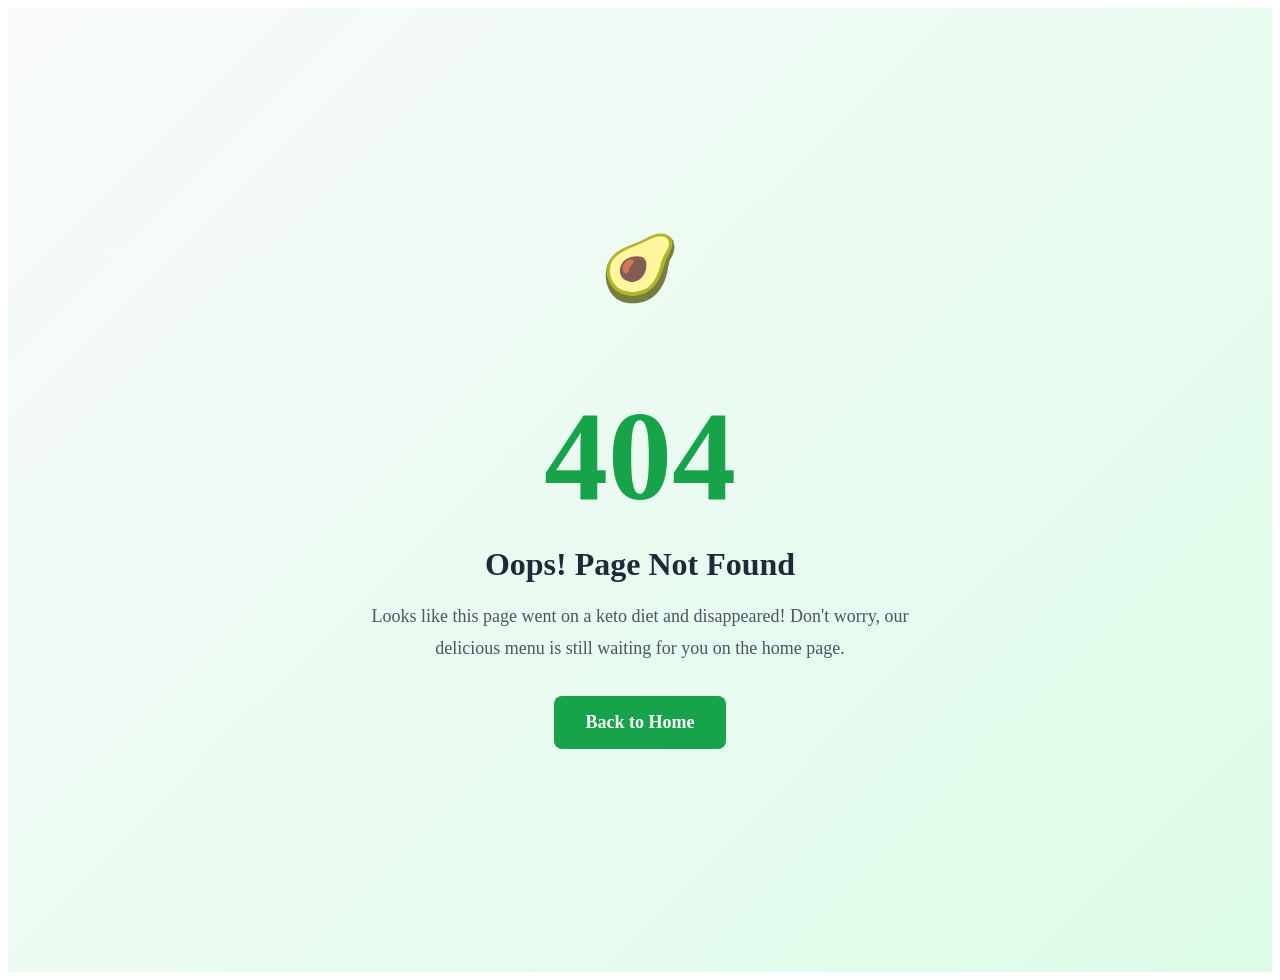
<file: Projects/Project1/Website files/index.html>
<!DOCTYPE html>
<html lang="en">
<head>
    <meta charset="UTF-8">
    <meta name="viewport" content="width=device-width, initial-scale=1.0">
    <title>Page Not Found - KetoLife Café</title>
    <link rel="stylesheet" href="style.css">
    <style>
        .error-container {
            min-height: 100vh;
            display: flex;
            align-items: center;
            justify-content: center;
            text-align: center;
            padding: 2rem;
            background: linear-gradient(135deg, #f9fafb 0%, #dcfce7 100%);
        }

        .error-content {
            max-width: 600px;
        }

        .error-code {
            font-size: 8rem;
            font-weight: bold;
            color: #16a34a;
            line-height: 1;
            margin-bottom: 1rem;
        }

        .error-message {
            font-size: 2rem;
            font-weight: bold;
            color: #1f2937;
            margin-bottom: 1rem;
        }

        .error-description {
            font-size: 1.125rem;
            color: #4b5563;
            margin-bottom: 2rem;
            line-height: 1.75;
        }

        .error-button {
            display: inline-block;
            background-color: #16a34a;
            color: white;
            padding: 1rem 2rem;
            border-radius: 0.5rem;
            text-decoration: none;
            font-weight: 600;
            transition: background-color 0.3s;
            font-size: 1.125rem;
        }

        .error-button:hover {
            background-color: #15803d;
        }

        .emoji {
            font-size: 4rem;
            margin-bottom: 1rem;
        }
    </style>
</head>
<body>
    <div class="error-container">
        <div class="error-content">
            <div class="emoji">🥑</div>
            <h1 class="error-code">404</h1>
            <h2 class="error-message">Oops! Page Not Found</h2>
            <p class="error-description">
                Looks like this page went on a keto diet and disappeared! 
                Don't worry, our delicious menu is still waiting for you on the home page.
            </p>
            <a href="index.html" class="error-button">Back to Home</a>
        </div>
    </div>
</body>
</html>
</file>
<file: Projects/Project1/Website files/style.css>
==========================================
KetoLife Café - Static Website Package
==========================================

FOLDER STRUCTURE:
-----------------
static-website/
├── index.html          (Main homepage)
├── error.html          (404 error page)
├── style.css           (All styling)
├── images/             (Image folder - create this)
│   ├── hero-image.jpg
│   ├── burger.jpg
│   ├── pizza.jpg
│   ├── curry.jpg
│   ├── cauliflower.jpg
│   └── pasta.jpg
└── README.txt          (This file)


SETUP INSTRUCTIONS:
-------------------

1. CREATE IMAGES FOLDER
   - Create a new folder called "images" in the same location as index.html
   
2. ADD YOUR IMAGES
   Place your 6 images in the images folder with these exact names:
   
   ✓ hero-image.jpg    - Your Keto Life Café kitchen/landing page photo
   ✓ burger.jpg        - Lettuce wrap burger image
   ✓ pizza.jpg         - Cauliflower crust pizza image
   ✓ curry.jpg         - Coconut chicken curry image
   ✓ cauliflower.jpg   - Turmeric roasted cauliflower image
   ✓ pasta.jpg         - Zucchini pesto noodles image
   
   NOTE: You can use .jpg, .jpeg, or .png formats. If you use different 
   names or formats, just update the image paths in index.html

3. OPEN THE WEBSITE
   - Double-click index.html to view in your browser
   - Or use a local server for testing

4. UPLOAD TO WEB SERVER
   Upload ALL files to your web hosting:
   - index.html
   - error.html
   - style.css
   - images/ folder (with all images inside)


CUSTOMIZATION:
--------------

COLORS:
- Primary green: #16a34a (change in style.css)
- Search for "#16a34a" in style.css to update all green colors

TEXT CONTENT:
- Open index.html in a text editor
- Edit any text between HTML tags
- Save and refresh browser

IMAGES:
- Replace images in the images/ folder
- Keep the same filenames OR update paths in index.html

STYLING:
- All styles are in style.css
- Edit fonts, sizes, spacing, colors as needed


CONTACT FORM:
-------------
The feedback form is HTML-only. To make it work:

Option 1: Use a form service
- Formspree (https://formspree.io/)
- Netlify Forms (if hosting on Netlify)
- Google Forms

Option 2: Add backend
- PHP mail script
- JavaScript with email service (EmailJS, etc.)


BROWSER COMPATIBILITY:
----------------------
Works on all modern browsers:
✓ Chrome, Firefox, Safari, Edge
✓ Mobile responsive
✓ Tablet friendly


HOSTING OPTIONS:
----------------
- Netlify (Free, drag & drop)
- GitHub Pages (Free, requires GitHub account)
- Vercel (Free)
- Any traditional web hosting (cPanel, FTP, etc.)


SUPPORT:
--------
Email: restaurant-ketolife@gmail.com


FILES INCLUDED:
---------------
✓ index.html    - Main website page
✓ error.html    - 404 error page  
✓ style.css     - All CSS styling
✓ README.txt    - This instruction file

Total: 4 files (+ images folder)


Enjoy your new KetoLife Café website! 🥑
</file>
